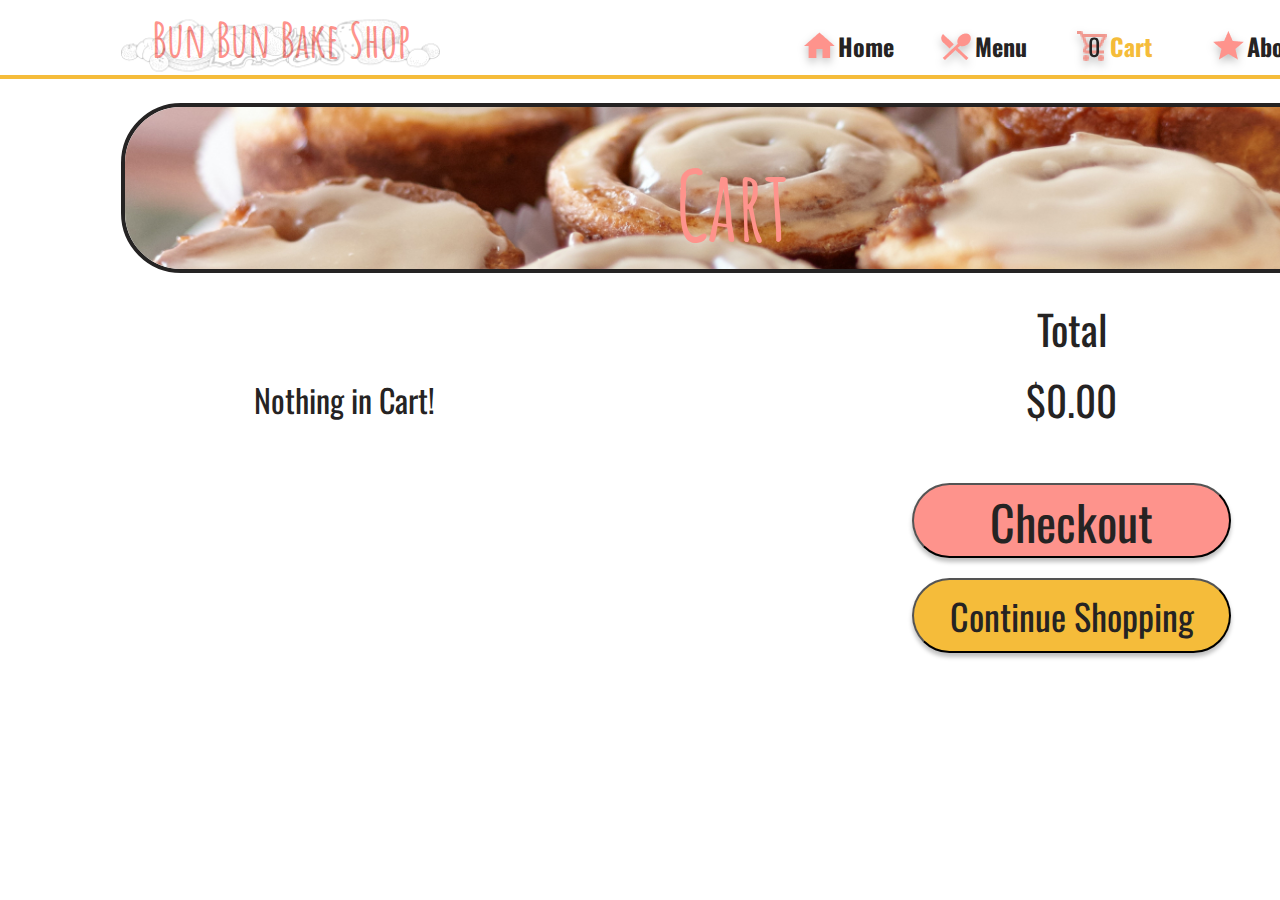
<file: cart.html>
<!DOCTYPE html>
<html lang="en">
<head>
    <meta charset="UTF-8">
    <title>Bun Bun Bake Shop- Cart</title>
    <link href="generalStylesheet.css" rel="stylesheet" type="text/css">
    <link href="cartStylesheet.css" rel="stylesheet" type="text/css">
    <link href="https://fonts.googleapis.com/css2?family=Amatic+SC&display=swap" rel="stylesheet">
    <link href="https://fonts.googleapis.com/css2?family=Oswald&display=swap" rel="stylesheet">
    <script src="bb_main.js"></script>
</head>
<body onload="onLoadCart()">
    <!-- Grid container -->
    <div class="grid-cart">
        <div class="logo">  <!-- Logo and name -->
            <a href="index.html" class="logo-txt"><h1 class="logo-txt">Bun Bun Bake Shop</h1></a>
         <a href="index.html" class="logo-img"><img src="assets/images/logo.png" alt="bread and pastries" class="logo-img"></a>
        </div>
        <!-- Navigation bar -->
        <div class="nav-bar">
            <div class="nav-bar home">  <!-- Home Section -->
                <a href="index.html"><img src="assets/icons/homeIcon.png" alt="home" class="nav-bar-icon nav-bar home"></a>
                <a href="index.html" class="nav-txt"><h4>Home</h4></a>
            </div>

            <div class="nav-bar menu">  <!-- Menu section -->
                <img src="assets/icons/menuIcon.png" alt="utensils" class="nav-bar-icon">
                <a href="productBrowsing.html" class="nav-txt"><h4 class="nav-txt">Menu</h4></a>
            </div>

            <div class="nav-bar cart">  <!-- Cart section -->
                <div class="cart-icons nav-bar-icon">
                    <img src="assets/icons/cartIconUpdated.png" alt="cart">
                    <p class="cart-num navBarIcon" id="cart-num">0</p>
                </div>
                <h4 class="nav-txt" id="cart-txt">Cart</h4>
            </div>

            <div class="nav-bar about-us">  <!-- About Us section -->
                <img src="assets/icons/aboutUsIcon.png" alt="star" class="nav-bar-icon">
                <h4 class="nav-txt">About Us</h4>
            </div>
        </div>

        <!-- Navigation bar separator -->
        <img src="assets/images/line1.png" alt="yellow line" id="menu-line">

        <!-- Cart header image and text -->
        <div class="cart-header">
            <img src="assets/images/cartHeader.jpg" alt="cinnamon rolls" id="cart-img-header">
            <h2 id="cart-title">Cart</h2>
        </div>

        <!-- Cart container -->
        <div id="cart-items" class="container">
<!--            <div class = "card"> &lt;!&ndash; Card div- holds the image with edit/remove, as well as text and price sections &ndash;&gt;-->
<!--                <div class = "edit-remove">-->
<!--                    <img src="assets/images/caramelPecan.jpg" alt = "caramel pecan cinnamon rolls" class="cart-pic" width="204" height="170">-->
<!--                    <p>Edit | Remove</p>-->
<!--                </div>-->
<!--                <div class = "text"> &lt;!&ndash; Text div to hold name of product, quantity, glaze, and delivery method &ndash;&gt;-->
<!--                    <p class="item-cart item-txt"><span class="prod-name-cart">Caramel Pecan Cinnamon Roll</span><br>Quantity: 1 <br>Sugar Milk <br>In-Store Pickup</p>-->
<!--                </div>-->
<!--                <div class = "price"> &lt;!&ndash; Price div to hold price of item in cart &ndash;&gt;-->
<!--                    <p>$4.50</p>-->
<!--                </div>-->
<!--            </div>-->
        </div>

        <!-- Total -->
        <div id="totalDiv">
            <span id="totalText">Total:<br>$24.50</span>
        </div>

        <!-- Checkout and Continue Shopping buttons -->
        <button class="cart-buttons" id="checkout">Checkout</button>
        <button class="cart-buttons" id="cont-shopping">Continue Shopping</button>
    </div>
</body>
</html>
</file>
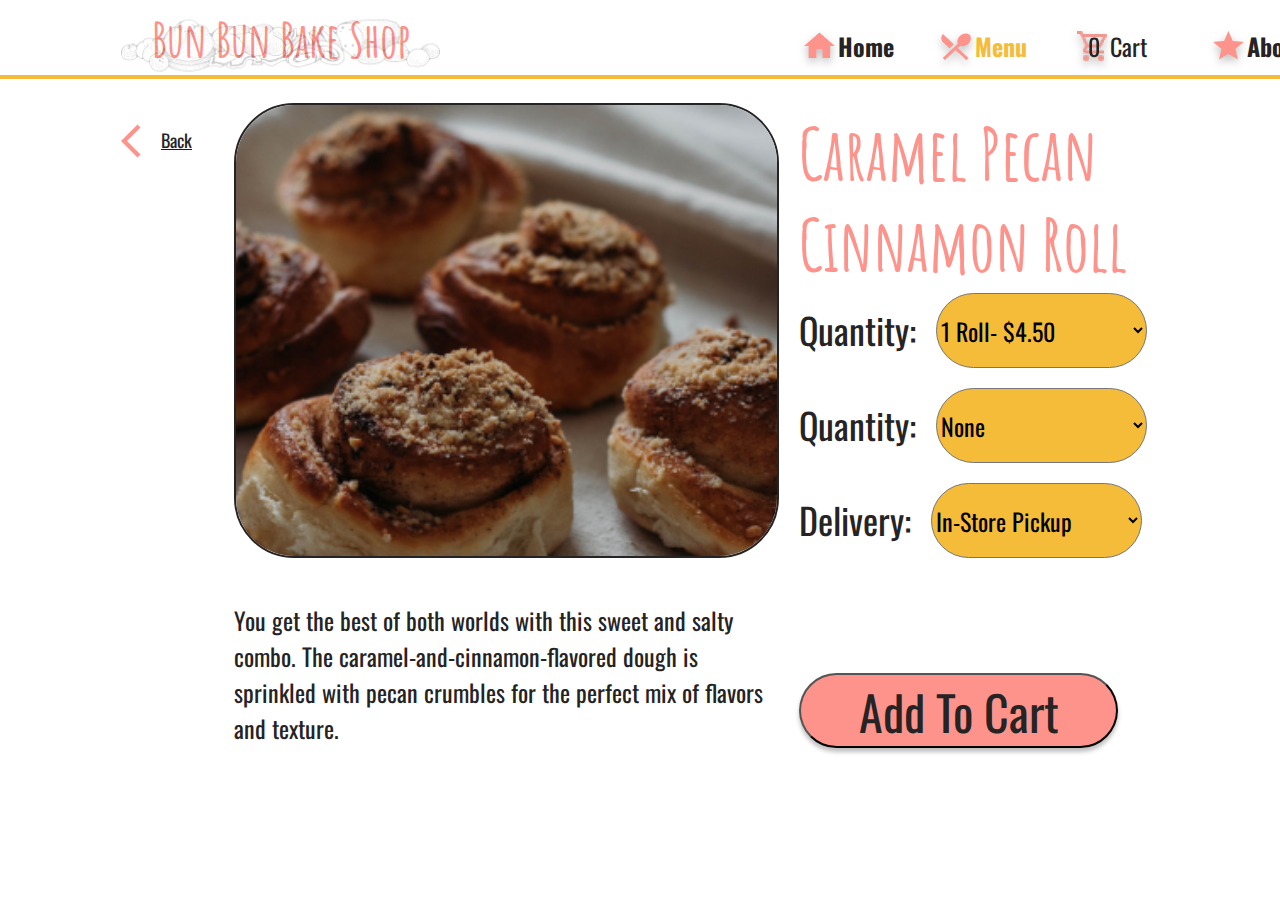
<file: productInfo.html>
<!DOCTYPE html>
<html lang="en">
<head>
    <meta charset="UTF-8">
    <title>Bun Bun Bake Shop- Pecan Caramel Cinnamon Roll</title>
    <link href="generalStylesheet.css" rel="stylesheet" type="text/css">
    <link href="productInfoStylesheet.css" rel="stylesheet" type="text/css">
    <link href="https://fonts.googleapis.com/css2?family=Amatic+SC&display=swap" rel="stylesheet">
    <link href="https://fonts.googleapis.com/css2?family=Oswald&display=swap" rel="stylesheet">
    <script src="bb_main.js"></script>
</head>
<body onload="onLoad()">
    <!-- Grid container -->
    <div class="grid-prod-info">
        <div class="logo">  <!-- Logo and name -->
            <a href="index.html" class="logo-txt"><h1 class="logo-txt">Bun Bun Bake Shop</h1></a>
            <a href="index.html" class="logo-img"><img src="assets/images/logo.png" alt="bread and pastries" class="logo-img"></a>
        </div>

        <!-- Navigation bar -->
        <div class="nav-bar">
            <div class="nav-bar home">  <!-- Home Section -->
                <a href="index.html"><img src="assets/icons/homeIcon.png" alt="home" class="nav-bar-icon nav-bar home"></a>
                <a href="index.html"  class="nav-txt"><h4>Home</h4></a>
            </div>

            <div class="nav-bar menu">  <!-- Menu section -->
                <img src="assets/icons/menuIcon.png" alt="utensils" class="nav-bar-icon">
                <a href="productBrowsing.html" class="nav-txt"><h4 class="nav-txt" id="menu-txt">Menu</h4></a>
            </div>

            <div class="nav-bar cart">  <!-- Cart section -->
                <div class="cart-icons nav-bar-icon">
                    <a href="cart.html"><img src="assets/icons/cartIconUpdated.png" alt="cart"></a>
                    <a href="cart.html"><p class="cart-num navBarIcon" id="cart-num">0</p></a>
                </div>
                <a href="cart.html" class="nav-txt">Cart</a>
            </div>

            <div class="nav-bar about-us">  <!-- About Us section -->
                <img src="assets/icons/aboutUsIcon.png" alt="star" class="nav-bar-icon">
                <h4 class="nav-txt">About Us</h4>
            </div>
        </div>

        <!-- Navigation bar separator -->
        <img src="assets/images/line1.png" alt="yellow line" id="menu-line">

        <!-- Back to menu button -->
        <div class="back">
            <a href="productBrowsing.html"><img src="assets/icons/back.jpg" alt="pink back arrow" class="back"></a>
            <a href="productBrowsing.html"><p class="back">Back</p></a>
        </div>

        <!-- Product image and description-->
        <img src="assets/images/caramelPecan.jpg" alt="caramel pecan cinnamon rolls" id="cp-img">
        <div class="desc"><p>You get the best of both worlds with this sweet and salty
        combo. The caramel-and-cinnamon-flavored dough is sprinkled with pecan crumbles
        for the perfect mix of flavors and texture.</p></div>

        <!-- Product name and options -->
        <h4 class="pb-prod-name" id="pb-name">Caramel Pecan Cinnamon Roll</h4>


        <!--Quantity dropdown-->
        <div class="options">
            <label for="drop-qty">Quantity:</label>
            <select name="drop-qty" id="drop-qty">
                <option value="1 Roll">1 Roll- $4.50</option>
                <option value="3 Rolls">3 Rolls- $10.00</option>
                <option value="6 Rolls">6 Rolls- $20.00</option>
                <option value="12 Rolls">12 Rolls- $34.00</option>
            </select>
        </div>

        <!-- Glaze dropdown-->
        <div class="options">
            <label for="drop-glaze">Quantity:</label>
            <select name="drop-glaze" id="drop-glaze">
                <option value="None">None</option>
                <option value="Sugar-Milk">Sugar-Milk</option>
                <option value="Vanilla-Milk">Vanilla-Milk</option>
                <option value="Double-Chocolate">Double-Chocolate</option>
            </select>
        </div>

        <!--Delivery dropdown-->
        <div class="options">
            <label for="drop-deliv">Delivery:</label>
            <select name="drop-deliv" id="drop-deliv">
                <option value="In-Store Pickup">In-Store Pickup</option>
                <option value="Delivery">Delivery</option>
            </select>
        </div>

        <!-- Add to Cart button -->
        <button class="add-to-cart" onclick="addToCart()">Add To Cart</button>
    </div>

</body>
</html>
</file>
<file: generalStylesheet.css>
/* || GRID SET UP */
/* Home Page Grid */
.grid{
    display: grid;
    grid-template: repeat(10, 75px) / repeat(13, 93px);
    grid-gap: 20px 20px;
}

/* Product Browsing Page Grid */
.grid-prod-browsing{
    display: grid;
    grid-template: repeat(16, 75px) / repeat(13, 93px);
    grid-gap: 20px 20px;
}

/* Product Info Page Grid and Cart */
.grid-prod-info, .grid-cart{
    display: grid;
    grid-template: repeat(8, 75px) / repeat(13, 93px);
    grid-gap: 20px 20px;
}

/* Cart Page */
.grid-cart{
    display: grid;
    grid-template: repeat(8, 75px) / repeat(13, 93px);
    grid-gap: 20px 20px;
}

/* || NAV BAR SET UP */
/* Set position of logo and text in Nav Bar */
.logo {
    grid-area: 1 / 2 / span 1 / span 3;
    position: relative;
    text-align: center;
}
.logo-img{
    position: relative;
    width: 100%;
    height: 100%;
}
.logo-txt{
    left: 0;
    position:absolute;
    width: 100%;
    font: bold 48px/0 'Amatic SC';
    align-items: center;
    text-align: center;
    color: #FE938C;
}

/* Helped me with flex setup: https://css-tricks.com/snippets/css/a-guide-to-flexbox/ */
/* https://www.w3schools.com/css/css_navbar_horizontal.asp */
/* https://www.w3schools.com/howto/howto_js_topnav.asp*/
.nav-bar{
    grid-area: 1 / 8 / span 1 / span 5;
    text-align: left;
    display: flex;
    align-items: center;
    flex-basis: 132px;
    justify-content: space-around;
    font: normal 24px/0 Oswald;
    color: #252323;
}

.nav-bar-icon{
    filter: drop-shadow(0px 4px 4px rgba(0, 0, 0, 0.25));
}

/* Align left side of icon and right side of text in nav bar */
.home, .menu, .cart, .about-us{
    display: flex;
    justify-content: flex-start;
    margin: 0;
    padding: 0;
    float: right;
}

/* Set number of items in cart over cart icon */
.cart-icons{
    display: flex;
    align-items: center;
    justify-content: center;
    height: 36px;
    width: 36px;
}

#cart-num{
    position: absolute;
    top: -6px;
    left: 14px;
}

/* Link styling: https://www.w3schools.com/css/css_link.asp */
.nav-txt:link, .nav-txt:visited, #cart-num{
    color: #252323;
    text-decoration: none;
}

.nav-txt:hover{
    color: #F5BC3A;
}

/* Indicates current page in nav bar */
#home-txt, #menu-txt, #cart-txt{
    color: #F5BC3A;
}

/* Sets nav bar separator between grid margins */
#menu-line{
    position: absolute;
    left: 0;
    top: 75px;
}
</file>
<file: cartStylesheet.css>
/* || CART PAGE */
/* Set header image and text */
.cart-header {
    grid-area: 2 / 2 / span 2 / span 11;
    align-items: center;
    text-align: center;
}

#cart-img-header{
    width: 100%;
    height: 100%;
    border: 4px solid #252323;
    box-sizing: border-box;
    border-radius: 60px;
}

#cart-title{
    position: relative;
    align-content: center;
    top: -125%;
    font: bold 96px/121px "Amatic SC";
    color: #FE938C;
    text-align: center;
}

/* Format cart container that will hold object cards */
.container{
    display: flex;
    flex-direction: row;
    align-items: center;
    flex-wrap: wrap;
    grid-area: 4 / 3 / span 3 / span 6;
}

/* Format card that will hold object information */
.card{
    display: flex;
    flex-direction: row;
    justify-content: flex-start;
    align-items: flex-start;
    padding: 20px;
}

/* Div that will hold Edit and Remove buttons */
.edit-remove {
    display: flex;
    flex-direction: column;
    font: normal 24px/36px Oswald;
    color: #FE938C;
    background-color: transparent;
    border-color: transparent;
}

/* Div that will hold text description of item in cart */
.text {
    grid-area: 4 / 5 / span 2 / span 1;
    display: flex;
    flex-direction: column;
    justify-content: flex-start;
    margin-top: -24px;
    white-space: pre-wrap;
    align-items: flex-start;
    padding-left: 20px;
    font: normal 32px/48px Oswald;
    color: #252323;
}

/* Div that will display the price of the item in the cart */
.price {
    grid-area: 7 / 9 / span 2 / span 3;
    font: normal 36px/48px Oswald;
    text-align: start;
    color: #F5BC3A;
}

/* Image of item in the cart */
.cart-pic {
    grid-area: 4 / 3 / span 2 / span 2;
    border: 2px solid #252323;
    box-sizing: border-box;
    border-radius: 60px;
}

/* Cart total */
#totalDiv, #totalText{
    grid-area: 4 / 9 / span 2 / span 3;
    font: normal 41px/71px Oswald;
    text-align: center;
    color: #252323;
}

/* Checkout and Continue Shopping buttons */
.cart-buttons{
    box-shadow: 0 4px 4px rgba(0, 0, 0, 0.25);
    border-radius: 37.5px;
    font: normal 48px/71px Oswald;
    color: #252323;
}

#checkout{
    grid-area: 6 / 9 / span 1 / span 3;
    background: #FE938C;
}

#cont-shopping{
    grid-area: 7 / 9 / span 1 / span 3;
    font: normal 36px/53.35px Oswald;
    background: #F5BC3A;
}
</file>
<file: productInfoStylesheet.css>
/* || PRODUCT DETAIL PAGE */
/* Back to Menu */
.back{
    grid-area: 2 / 2 / span 1 /span 1;
    font: normal 18px/27px Oswald;
    display: flex;
    align-items: center;
    color: #252323;
}

.back:hover{
    color: #F5BC3A;
}

/* Image of caramel pecan cinnamon roll */
#cp-img {
    grid-area: 2 / 3 / span 5 / span 5;
    width: 100%;
    height: 100%;
    border: 2px solid #252323;
    box-sizing: border-box;
    border-radius: 60px;
}

/* Description of cinnamon roll */
.desc{
    grid-area: 7 / 3 / span 3 / span 5;
    font: normal 24px/36px Oswald;
    color: #252323;
}

/* Title of product */
.pb-prod-name{
    grid-area: 2 / 8 / span 2 / span 4;
    font: bold 72px/91px "Amatic SC";
    display: flex;
    align-items: center;
    color: #FE938C;
}



/*!* Help with dropdown from https://www.w3schools.com/css/css_dropdowns.asp *!*/

/* Help with select options from https://www.w3schools.com/howto/howto_custom_select.asp */
.options {
    grid-column: 8 / span 3;
    display: flex;
    flex-direction: column;
    flex-wrap: wrap;
    align-items: center;
}

label{
    font: normal 36px/53px Oswald;
    margin-top: 10px;
    padding-right: 20px;
    color: #252323;
}

#drop-qty, #drop-glaze, #drop-deliv{
    position: relative;
    font: normal 24px/36px Oswald;
    background-color: #F5BC3A;
    border-radius: 37.5px;
    height: 100%;
    width: 66%;
}

.select-selected{
    background-color: #F5BC3A;
}

/* Add to Cart button */
.add-to-cart{
    grid-area: 8 / 8 / span 1 / span 3;
    background: #FE938C;
    box-shadow: 0 4px 4px rgba(0, 0, 0, 0.25);
    border-radius: 37.5px;
    font: normal 48px/71px Oswald;
    color: #252323;
}

/* Change color when hover over Add to Cart button */
.add-to-cart:hover{
    background-color: #F5BC3A;
}
</file>
